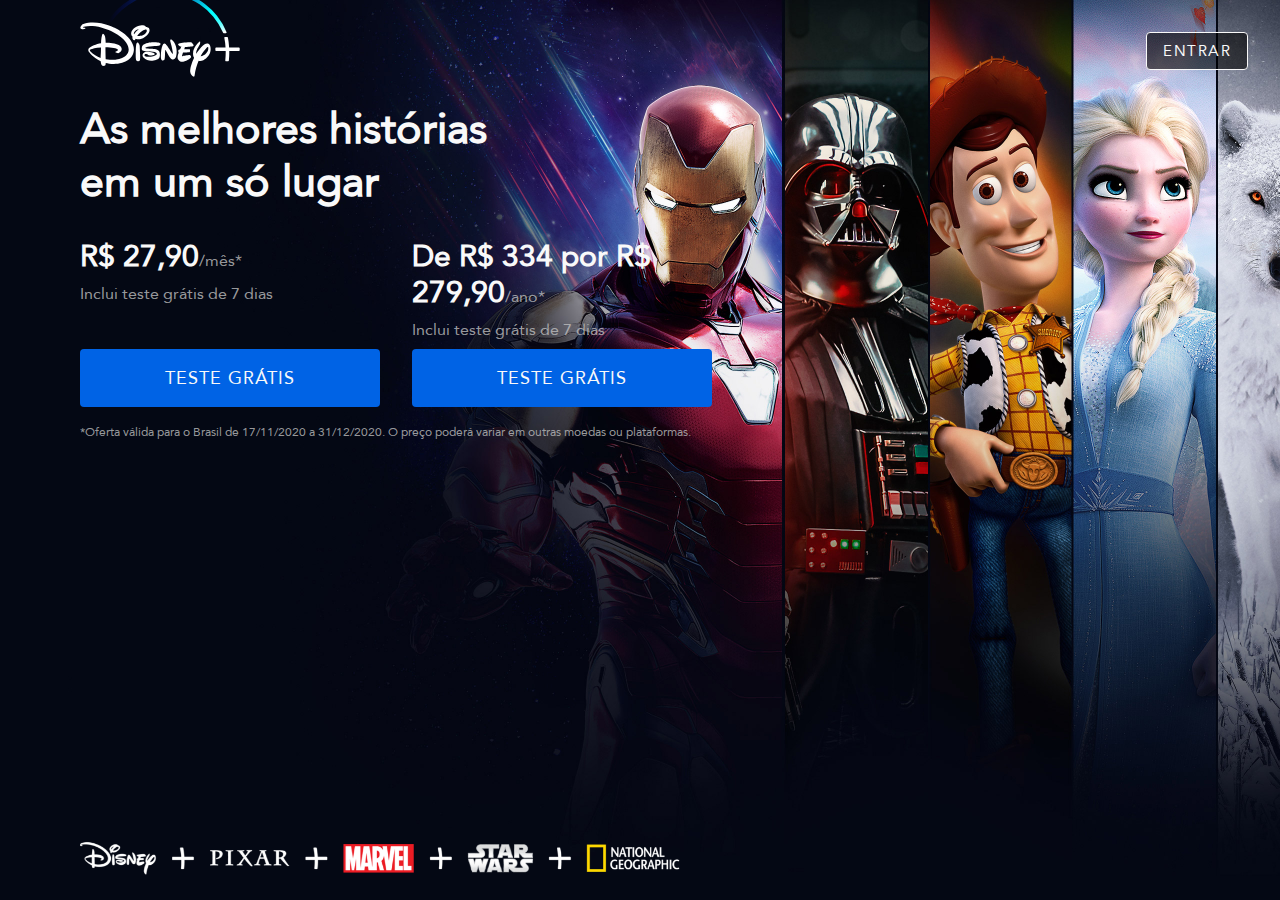
<file: Disney/index.html>
<!DOCTYPE html>
<html lang="pt-br">
<head>
    <meta charset="UTF-8">
    <meta http-equiv="X-UA-Compatible" content="IE=edge">
    <meta name="viewport" content="width=device-width, initial-scale=1.0">
    <link rel="stylesheet" href="style.css">
    <title>Disney Plus</title>
</head>
<body>
    <a class="btn" href="#">Entrar</a>
    <div class="hero">
    <img class="logo" src="logo-nopad.svg" alt="Disney Plus">
    <h1>As melhores histórias <br> em um só lugar</h1>
    <div class="precos-container">
        <div class="preco">
            <div>
                <span>R$ 27,90</span>/mês*
                <p>Inclui teste grátis de 7 dias</p>
            </div>
            <a href="#">Teste grátis</a>
        </div>
        <div class="preco">
            <span>De R$ 334 por R$ 279,90</span>/ano*
            <p>Inclui teste grátis de 7 dias</p>
            <a href="#">Teste grátis</a>
        </div>
    </div>
    <p>*Oferta válida para o Brasil de 17/11/2020 a 31/12/2020. O preço poderá variar em outras moedas ou plataformas.</p>
    <img class="franquias" src="disney-franchise-logos.png" alt="Logos">
    </div>
</body>
</html>
</file>
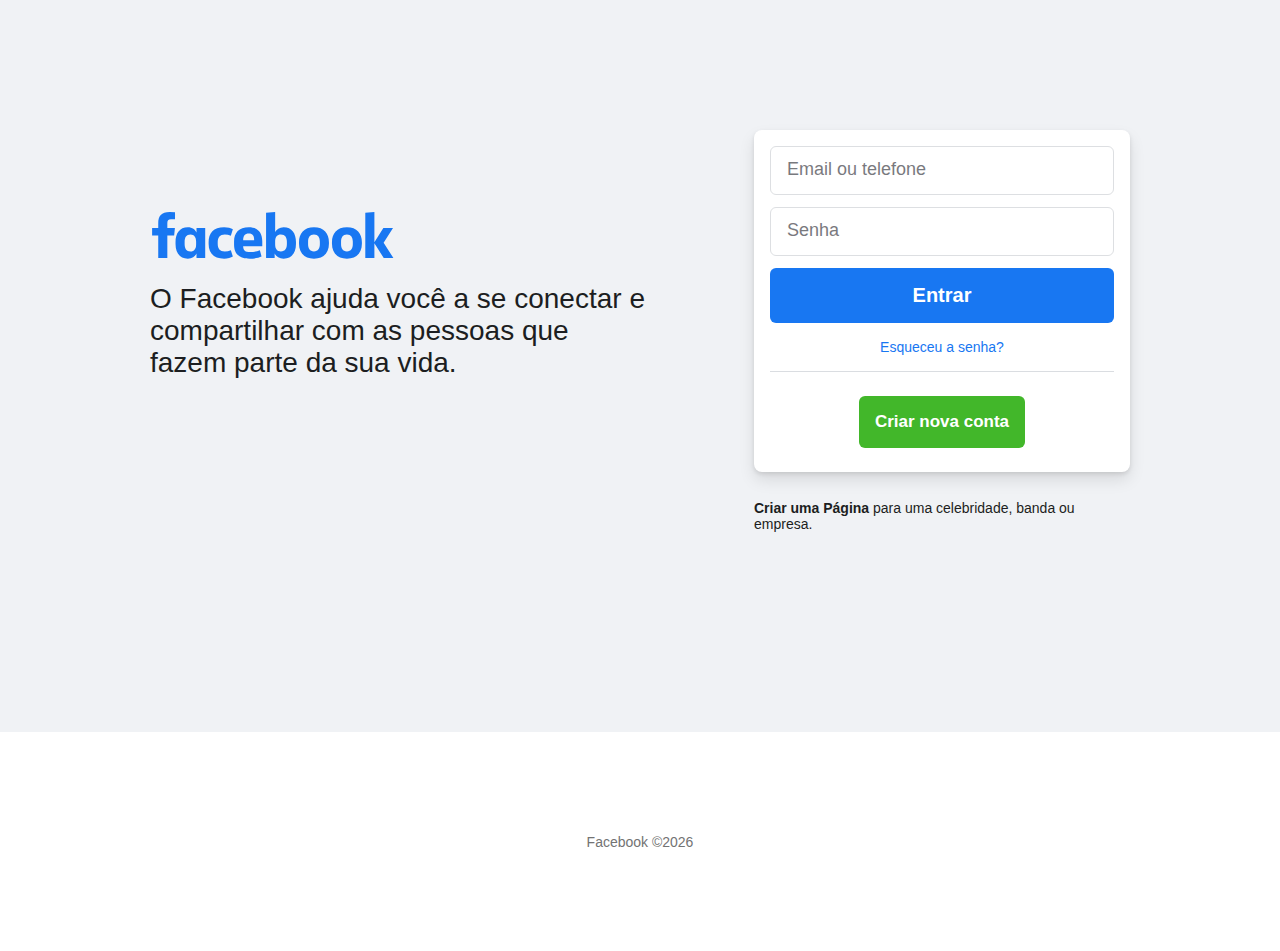
<file: Facebook/index.html>
<!DOCTYPE html>
<html lang="pt-br">
<head>
    <meta charset="UTF-8">
    <meta http-equiv="X-UA-Compatible" content="IE=edge">
    <meta name="viewport" content="width=device-width, initial-scale=1.0">
    <link rel="stylesheet" href="style.css">
    <title>Facebook</title>
</head>
<body>
    <div class="container">
        <div class="intro">
            <img class="logo" src="facebook.svg" alt="Facebook">
            <h2>O Facebook ajuda você a se conectar e compartilhar com as pessoas que fazem parte da sua vida.</h2>
        </div>
        <div>
            <form>
                <input type="text" placeholder="Email ou telefone">
                <input type="password" placeholder="Senha">
                <button class="entrar">Entrar</button>
                <a href="#">Esqueceu a senha?</a>
                <button class="criar-conta">Criar nova conta</button>
            </form>
            <p> <a href="#">Criar uma Página</a> para uma celebridade, banda ou empresa.</p>
        </div>
    </div>
    <footer>Facebook © <span id="ano">2022</span></footer>
    <script src="script.js"></script>
</body>
</html>
</file>
<file: Disney/style.css>
@font-face {
    font-family: "Avenir Roman";
    src: url("avenir-roman.ttf") format("truetype");
}

* {
    margin: 0;
    padding: 0;
}

body{
    background: url("bg.jpg") no-repeat top center;
    background-size: cover;
    height: 100vh;
    display: flex;
    font-family: "Avenir Roman", sans-serif;
}

.btn{
    font-size: 15px;
    text-transform: uppercase;
    letter-spacing: 1.5px;
    text-align: center;
    color: #f9f9f9;
    background: rgba(0, 0, 0, 0.6);
    text-decoration: none;
    padding: 8px 16px;
    border: 1px solid #f9f9f9;
    border-radius: 4px;
    text-align: center;
    display: inline-block;
    position: absolute;
    top: 32px;
    right: 32px;
    transition: .2s ease;
}

.btn:hover{
    background: #f9f9f9;
    color: #000;
}

img.franquias{
    max-width: 600px;
    position: absolute;
    bottom: 25px;
}

img.logo{
    max-width: 160px;
}

.hero{
    margin-top: -10px;
    padding-left: 80px;
}

.hero > p{
    font-size: 12px;
    line-height: 18px;
    color: rgba(192, 192, 192, 0.8);
    margin-top: 16px;
}

h1{
    font-size: 43px;
    line-height: 53px;
    color: #f9f9f9;
    margin: 20px 0 30px 0;
}

.precos-container{
    display: flex;
}

.preco span{
    font-weight: 700;
    font-size: 30px;
    line-height: 36px;
    color: #f9f9f9;
}

.preco{
    width: 300px;
    max-width: 100%;
    color: rgba(192, 192, 192, 0.8);
}

.preco:first-child{
    display: grid;
}

.preco:first-child a{
    align-self: end;
}

.preco a{
    padding: 16.5px 14px;
    background: #0063e5;
    display: block;
    border-radius: 4px;
    font-size: 18px;
    text-align: center;
    color: #f9f9f9;
    text-decoration: none;
    text-transform: uppercase;
    letter-spacing: 1px;
    transition: .2s ease;
}

.preco a:hover{
    background: #0483ee;
}

.preco p:first-child{
    margin: 0;
}

.preco p{
    margin: 8px 0;
}

.preco + .preco{
    margin-left: 32px;
}
</file>
<file: Facebook/style.css>
*{
    box-sizing: border-box;
}

body{
    font-family: Helvetica, sans-serif;
    margin: 0;
    padding: 0;
    background: #f0f2f5;
    padding-left: 50px;
    padding-right: 50px;
}

.container{
    padding-top: 130px;
    padding-bottom: 200px;
    max-width: 980px;
    margin: 0 auto;
    display: grid;
    grid-template-columns: 1.5fr 1fr;
    align-items: center;
    gap: 40px;
}

.intro{
    margin-bottom: 50px;
}

.logo{
    display: block;
    max-width: 100%;
    height: 106px;
    margin: -28px;
}

h2{
    font-weight: lighter;
    font-size: 28px;
    line-height: 32px;
    color: #1c1e21;
    max-width: 500px;
}

form {
    padding: 16px 16px 24px 16px;
    background: #fff;
    border-radius: 8px;
    box-shadow: 0 2px 4px rgba(0, 0, 0, .1), 0 8px 16px rgba(0, 0, 0, .1);
}

form a, input, button{
    display: block;
}

input{
    width: 100%;
    margin-bottom: 12px;
    padding: 16px;
    border-radius: 6px;
    border: 1px solid #dddfe2;
    outline: none;
}

input:focus{
    border-color: #1877f2;
    box-shadow: 0 0 0 2px #e7f3ff;
    caret-color: #1877f2;
}

input[placeholder]{
    font-family: Helvetica, sans-serif;
    font-weight: 100;
}

input::placeholder{
    font-size: 18px;
    color: #1d2129;
    opacity: 0.6;
}

form a{
    font-size: 14px;
    color: #1877f2;
    display: block;
    text-align: center;
    margin-top: 16px;
    text-decoration: none;
    padding-bottom: 16px;
    border-bottom: 1px solid #dadde1;
}

form a:hover{
    text-decoration: underline;
}

.entrar, .criar-conta{
    font-family: Helvetica, sans-serif;
    font-weight: bold;
    color: #fff;
    border-radius: 6px;
    border: none;
    padding: 16px;
    cursor: pointer;
    text-align: center;
    transition: 200ms cubic-bezier(.08,.52,.52,1);
}

.entrar{
    background: #1877f2;
    width: 100%;
    font-size: 20px;
}

.entrar:hover{
    background: #166fe5;
}

.criar-conta{
    font-size: 17px;
    background: #42b72a;
    margin: 0 auto;
    margin-top: 24px;
}

.criar-conta:hover{
    background: #36a420;
}

p, p > a{
    color: #1c1e21;
    font-size: 14px;
    margin: 28px 0 0 0;
}

p > a{
    font-weight: bold;
    text-decoration: none;
}

p > a:hover{
    text-decoration: underline;
}

footer{
    background: #fff;
    font-size: 14px;
    color: #737373;
    margin-left: -50px;
    margin-right: -50px;
    text-align: center;
    height: 219px;
    display: flex;
    align-items: center;
    justify-content: center;
}

@media (max-width: 900px) {
    .container{
        grid-template-columns: 1fr;
    }
    .logo{
        margin: -28px auto;
    }
    .intro{
        text-align: center;
        margin: 0 auto;
    }
    p{
        text-align: center;
    }
    form{
        max-width: 480px;
        margin: 0 auto;
    }
}
</file>
